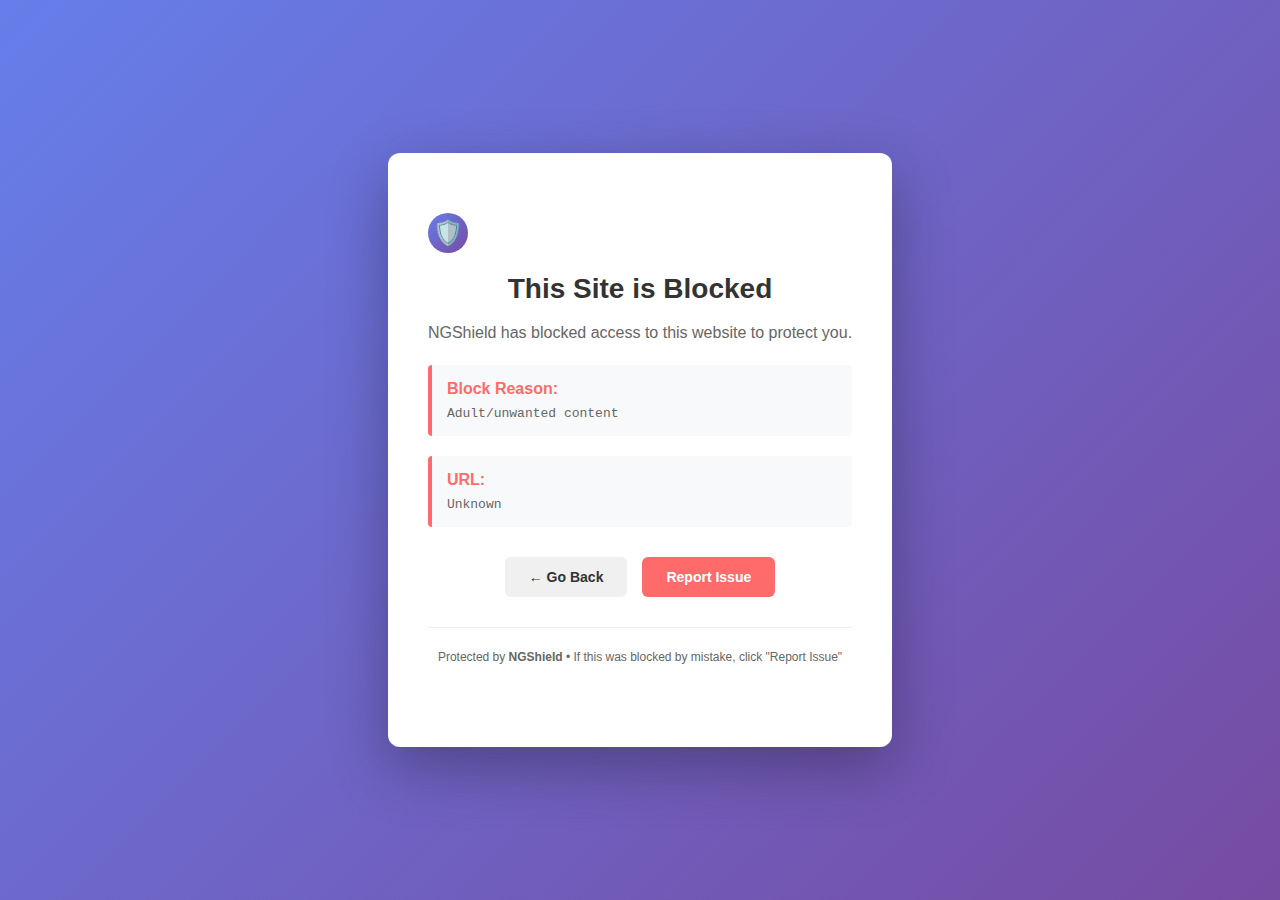
<file: extension/blocked.html>
<!DOCTYPE html>
<html lang="en">
<head>
    <meta charset="UTF-8">
    <meta name="viewport" content="width=device-width, initial-scale=1.0">
    <title>🛡️ NGShield - Site Blocked</title>
    <style>
        * {
            margin: 0;
            padding: 0;
            box-sizing: border-box;
        }

        body {
            font-family: -apple-system, BlinkMacSystemFont, 'Segoe UI', Roboto, Oxygen, Ubuntu, Cantarell, sans-serif;
            background: linear-gradient(135deg, #667eea 0%, #764ba2 100%);
            display: flex;
            justify-content: center;
            align-items: center;
            min-height: 100vh;
            padding: 20px;
        }

        .container {
            background: white;
            border-radius: 12px;
            box-shadow: 0 20px 60px rgba(0, 0, 0, 0.3);
            max-width: 600px;
            padding: 60px 40px;
            text-align: center;
        }

        .icon {
            font-size: 64px;
            margin-bottom: 20px;
            animation: bounce 0.6s ease-in-out;
        }

        @keyframes bounce {
            0%, 100% { transform: translateY(0); }
            50% { transform: translateY(-10px); }
        }

        h1 {
            color: #333;
            margin-bottom: 15px;
            font-size: 28px;
        }

        .reason {
            background: #f8f9fa;
            border-left: 4px solid #ff6b6b;
            padding: 15px;
            margin: 20px 0;
            text-align: left;
            border-radius: 4px;
            color: #555;
        }

        .reason-label {
            font-weight: bold;
            color: #ff6b6b;
            display: block;
            margin-bottom: 8px;
        }

        .reason-text {
            font-family: 'Monaco', 'Courier New', monospace;
            font-size: 13px;
            word-break: break-all;
            color: #666;
        }

        p {
            color: #666;
            line-height: 1.6;
            margin-bottom: 20px;
        }

        .buttons {
            display: flex;
            gap: 15px;
            justify-content: center;
            margin-top: 30px;
        }

        button {
            padding: 12px 24px;
            border: none;
            border-radius: 6px;
            font-size: 14px;
            font-weight: 600;
            cursor: pointer;
            transition: all 0.3s ease;
        }

        .btn-back {
            background: #f0f0f0;
            color: #333;
        }

        .btn-back:hover {
            background: #e0e0e0;
        }

        .btn-report {
            background: #ff6b6b;
            color: white;
        }

        .btn-report:hover {
            background: #ee5a52;
            transform: translateY(-2px);
            box-shadow: 0 8px 15px rgba(255, 107, 107, 0.3);
        }

        .footer {
            margin-top: 30px;
            padding-top: 20px;
            border-top: 1px solid #eee;
            color: #999;
            font-size: 12px;
        }

        .shield-logo {
            display: inline-block;
            background: linear-gradient(135deg, #667eea 0%, #764ba2 100%);
            color: white;
            width: 40px;
            height: 40px;
            border-radius: 50%;
            display: flex;
            align-items: center;
            justify-content: center;
            font-weight: bold;
            margin-bottom: 20px;
            font-size: 24px;
        }
    </style>
</head>
<body>
    <div class="container">
        <div class="shield-logo">🛡️</div>
        <h1>This Site is Blocked</h1>
        
        <p>NGShield has blocked access to this website to protect you.</p>

        <div class="reason">
            <span class="reason-label">Block Reason:</span>
            <div class="reason-text" id="reason">Adult/unwanted content</div>
        </div>

        <div class="reason">
            <span class="reason-label">URL:</span>
            <div class="reason-text" id="url">loading...</div>
        </div>

        <div class="buttons">
            <button class="btn-back" onclick="window.history.back()">← Go Back</button>
            <button class="btn-report" onclick="reportIssue()">Report Issue</button>
        </div>

        <div class="footer">
            <p>Protected by <strong>NGShield</strong> • If this was blocked by mistake, click "Report Issue"</p>
        </div>
    </div>

    <script>
        // Parse URL parameters
        const params = new URLSearchParams(window.location.search);
        const blockedUrl = params.get('url') || 'Unknown';
        const reason = params.get('reason') || 'Adult/unwanted content';

        document.getElementById('url').textContent = blockedUrl;
        document.getElementById('reason').textContent = reason;

        function reportIssue() {
            // Send message to background script to report false positive
            chrome.runtime.sendMessage({
                action: 'reportAd',
                url: blockedUrl,
                reason: 'User reported false positive'
            }, (response) => {
                if (response && response.success) {
                    alert('✅ Issue reported! Our team will review this block.');
                } else {
                    alert('❌ Could not report. Please check your API key settings.');
                }
            });
        }
    </script>
</body>
</html>
</file>
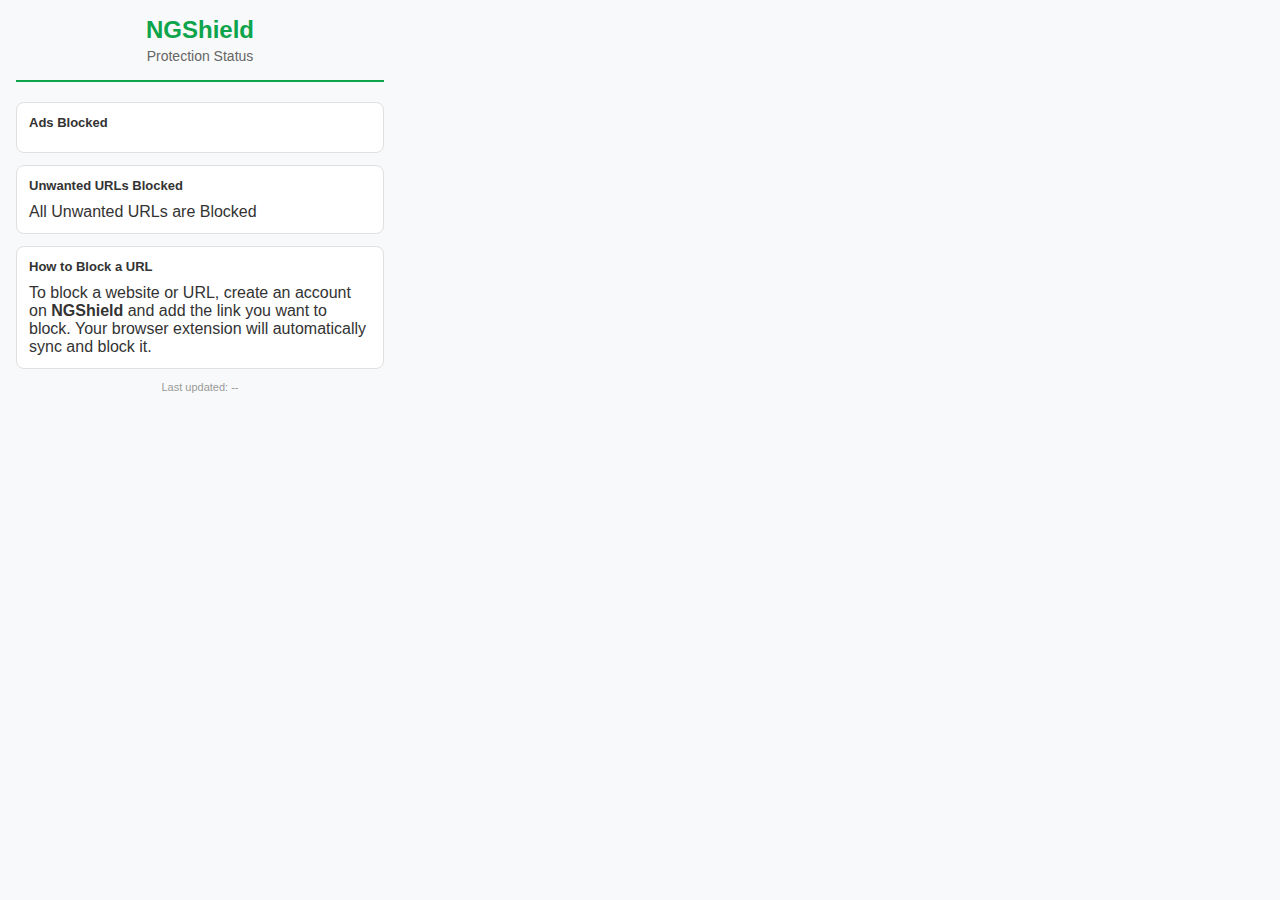
<file: extension/popup.html>
<!DOCTYPE html>
<html lang="en">
<head>
    <meta charset="UTF-8">
    <meta name="viewport" content="width=device-width, initial-scale=1.0">
    <title>NGShield Ad Blocker</title>
    <link rel="stylesheet" href="styles.css">
</head>
<body>
    <div class="container">

        <div class="header">
            <h1>NGShield</h1>
            <p class="subtitle">Protection Status</p>
        </div>

        <div class="panel">

            <div class="section">
                <h3>Ads Blocked</h3>
            </div>

            <div class="section">
                <h3>Unwanted URLs Blocked</h3>
                <p id="urls-blocked" class="info-text">All Unwanted URLs are Blocked</p>
            </div>

            <div class="section">
                <h3>How to Block a URL</h3>
                <p class="info-text">
                    To block a website or URL, create an account on 
                    <strong>NGShield</strong> and add the link you want to block.
                    Your browser extension will automatically sync and block it.
                </p>
            </div>

            <div class="footer-text">
                Last updated: --
            </div>

        </div>

    </div>

    <script src="popup.js"></script>
</body>
</html>
</file>
<file: extension/styles.css>
/* NGShield Extension - Popup Styles */

* {
  margin: 0;
  padding: 0;
  box-sizing: border-box;
}

body {
  font-family: 'Inter', -apple-system, BlinkMacSystemFont, 'Segoe UI', sans-serif;
  width: 400px;
  background: #f8f9fa;
  color: #333;
}

.container {
  padding: 16px;
}

.header {
  text-align: center;
  margin-bottom: 20px;
  padding-bottom: 16px;
  border-bottom: 2px solid #0EA44B;
}

.header h1 {
  font-size: 24px;
  color: #0EA44B;
  margin-bottom: 4px;
}

.header .subtitle {
  font-size: 14px;
  color: #666;
}

.panel {
  display: block;
}

.panel.hidden {
  display: none;
}

.form-group {
  margin-bottom: 16px;
}

.form-group label {
  display: block;
  font-size: 13px;
  font-weight: 600;
  margin-bottom: 6px;
  color: #555;
}

.form-group input {
  width: 100%;
  padding: 10px 12px;
  border: 1px solid #ddd;
  border-radius: 6px;
  font-size: 13px;
  font-family: monospace;
}

.form-group input:focus {
  outline: none;
  border-color: #0EA44B;
  box-shadow: 0 0 0 3px rgba(14, 164, 75, 0.1);
}

.message {
  padding: 12px;
  border-radius: 6px;
  font-size: 13px;
  margin-top: 12px;
  text-align: center;
}

.message.success {
  background: #d4edda;
  color: #155724;
  border: 1px solid #c3e6cb;
}

.message.error {
  background: #f8d7da;
  color: #721c24;
  border: 1px solid #f5c6cb;
}

.message.hidden {
  display: none;
}

.btn {
  width: 100%;
  padding: 12px;
  border: none;
  border-radius: 6px;
  font-size: 14px;
  font-weight: 600;
  cursor: pointer;
  transition: all 0.2s;
}

.btn:disabled {
  opacity: 0.6;
  cursor: not-allowed;
}

.btn-primary {
  background: #0EA44B;
  color: white;
  margin-top: 12px;
}

.btn-primary:hover:not(:disabled) {
  background: #0C8A3E;
}

.btn-secondary {
  background: #f0f0f0;
  color: #333;
  flex: 1;
  margin-right: 8px;
  margin-top: 12px;
}

.btn-secondary:last-child {
  margin-right: 0;
}

.btn-secondary:hover:not(:disabled) {
  background: #e0e0e0;
}

.stats {
  display: grid;
  grid-template-columns: 1fr 1fr;
  gap: 12px;
  margin-bottom: 16px;
}

.stat-card {
  background: white;
  border: 1px solid #e0e0e0;
  border-radius: 8px;
  padding: 12px;
  text-align: center;
}

.stat-label {
  display: block;
  font-size: 12px;
  color: #999;
  margin-bottom: 6px;
  font-weight: 600;
  text-transform: uppercase;
}

.stat-value {
  display: block;
  font-size: 24px;
  font-weight: bold;
  color: #0EA44B;
}

.section {
  background: white;
  border: 1px solid #e0e0e0;
  border-radius: 8px;
  padding: 12px;
  margin-bottom: 12px;
}

.section h3 {
  font-size: 13px;
  font-weight: 700;
  margin-bottom: 10px;
  color: #333;
}

.list {
  list-style: none;
  padding: 0;
  margin: 0;
}

.list li {
  padding: 8px 0;
  border-bottom: 1px solid #f0f0f0;
  font-size: 12px;
  color: #666;
  word-break: break-all;
  line-height: 1.4;
}

.list li:last-child {
  border-bottom: none;
}

.list li.empty {
  color: #999;
  text-align: center;
  padding: 16px 0;
}

.list li.more {
  color: #0EA44B;
  font-weight: 600;
  padding: 12px 0;
}

.actions {
  display: flex;
  gap: 8px;
  margin-top: 16px;
}

.actions .btn {
  width: auto;
}

.footer-text {
  text-align: center;
  font-size: 11px;
  color: #999;
  margin-top: 12px;
}
</file>
